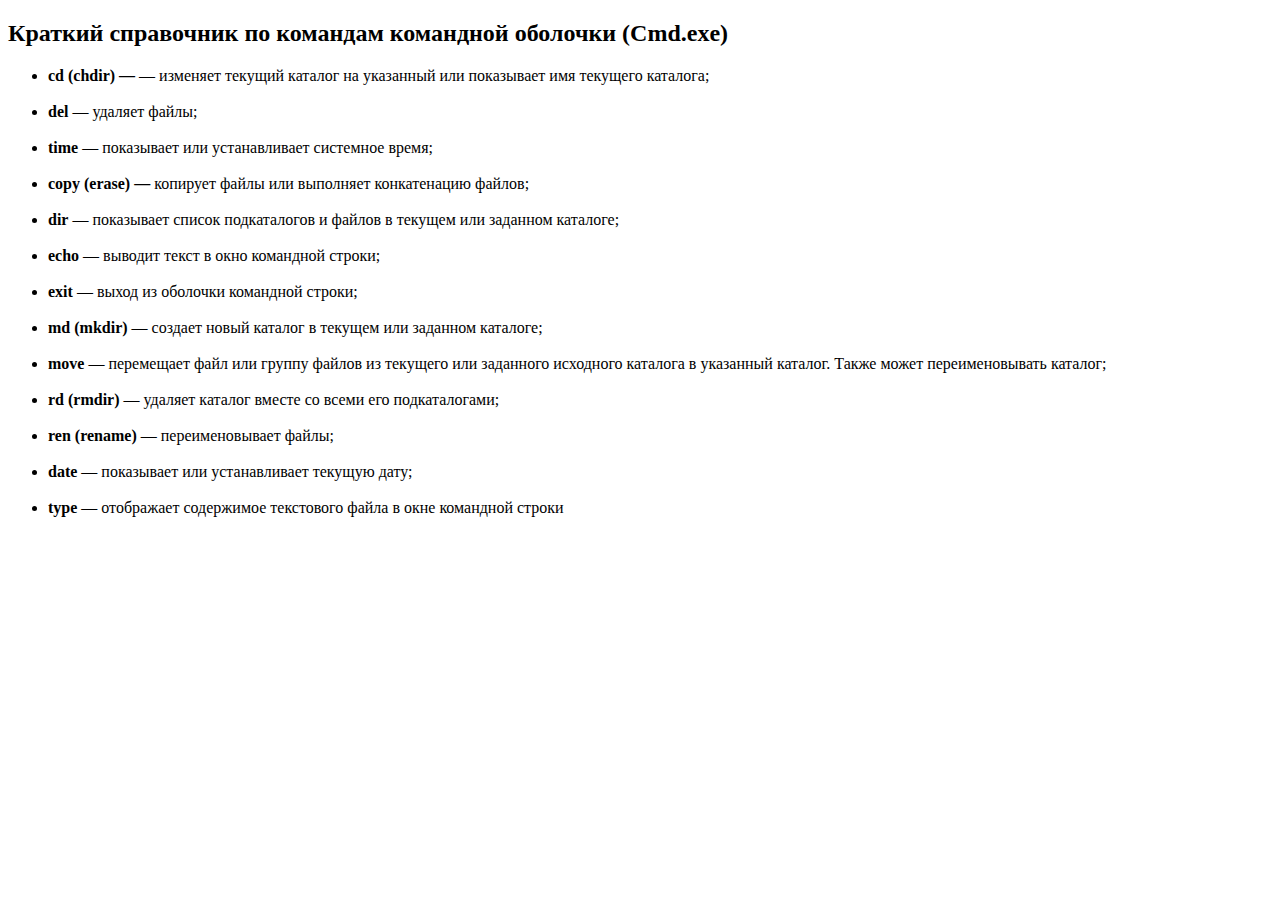
<file: html/cmd.html>
<!DOCTYPE html>
<html lang="en">

<head>
    <meta charset="UTF-8">
    <title>Командная строка Windows</title>
    <style>
        strong {
            font-weight: bold;
        }
    </style>
</head>

<body>
    <h2>Краткий справочник по командам командной оболочки (Cmd.exe)</h2>
    <ul style="text-align: justify;">
        <li><strong>cd (chdir) —</strong> — изменяет текущий каталог на указанный или показывает имя текущего каталога;
        </li>
        <br>
        <li><strong>del</strong> — удаляет файлы;</li>
        <br>
        <li><strong>time</strong> — показывает или устанавливает системное время;</li>
        <br>
        <li><strong>copy (erase) —</strong> копирует файлы или выполняет конкатенацию файлов;</li>
        <br>
        <li><strong>dir</strong> — показывает список подкаталогов и файлов в текущем или заданном каталоге;</li>
        <br>
        <li><strong>echo</strong> — выводит текст в окно командной строки;</li>
        <br>
        <li><strong>exit</strong> — выход из оболочки командной строки;</li>
        <br>
        <li><strong>md (mkdir)</strong> — создает новый каталог в текущем или заданном каталоге;</li>
        <br>
        <li><strong>move</strong> — перемещает файл или группу файлов из текущего или заданного исходного каталога в
            указанный каталог. Также может переименовывать каталог;
        </li>
        <br>
        <li><strong>rd (rmdir)</strong> — удаляет каталог вместе со всеми его подкаталогами;</li>
        <br>
        <li><strong>ren (rename)</strong> — переименовывает файлы;</li>
        <br>
        <li><strong>date</strong> — показывает или устанавливает текущую дату;</li>
        <br>
        <li><strong>type</strong> — отображает содержимое текстового файла в окне командной строки </li>
    </ul>
</body>

</html>
</file>
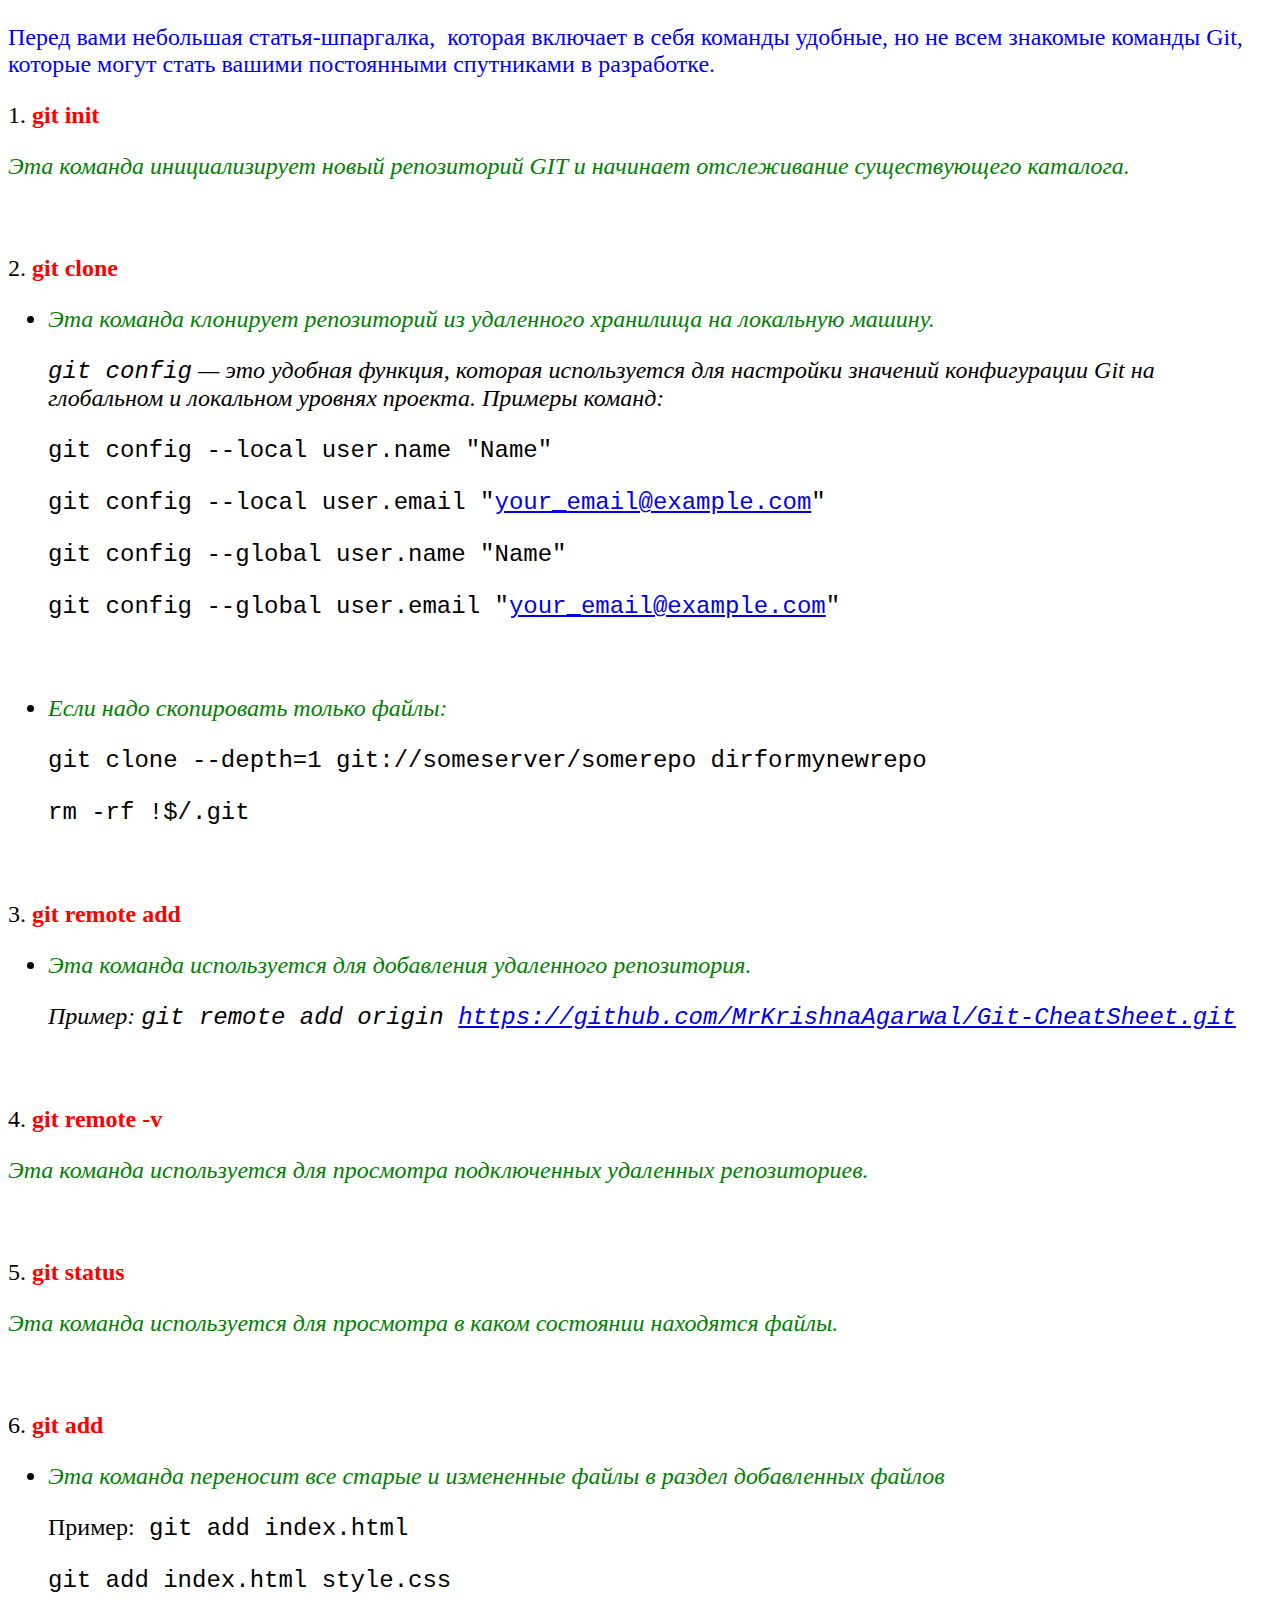
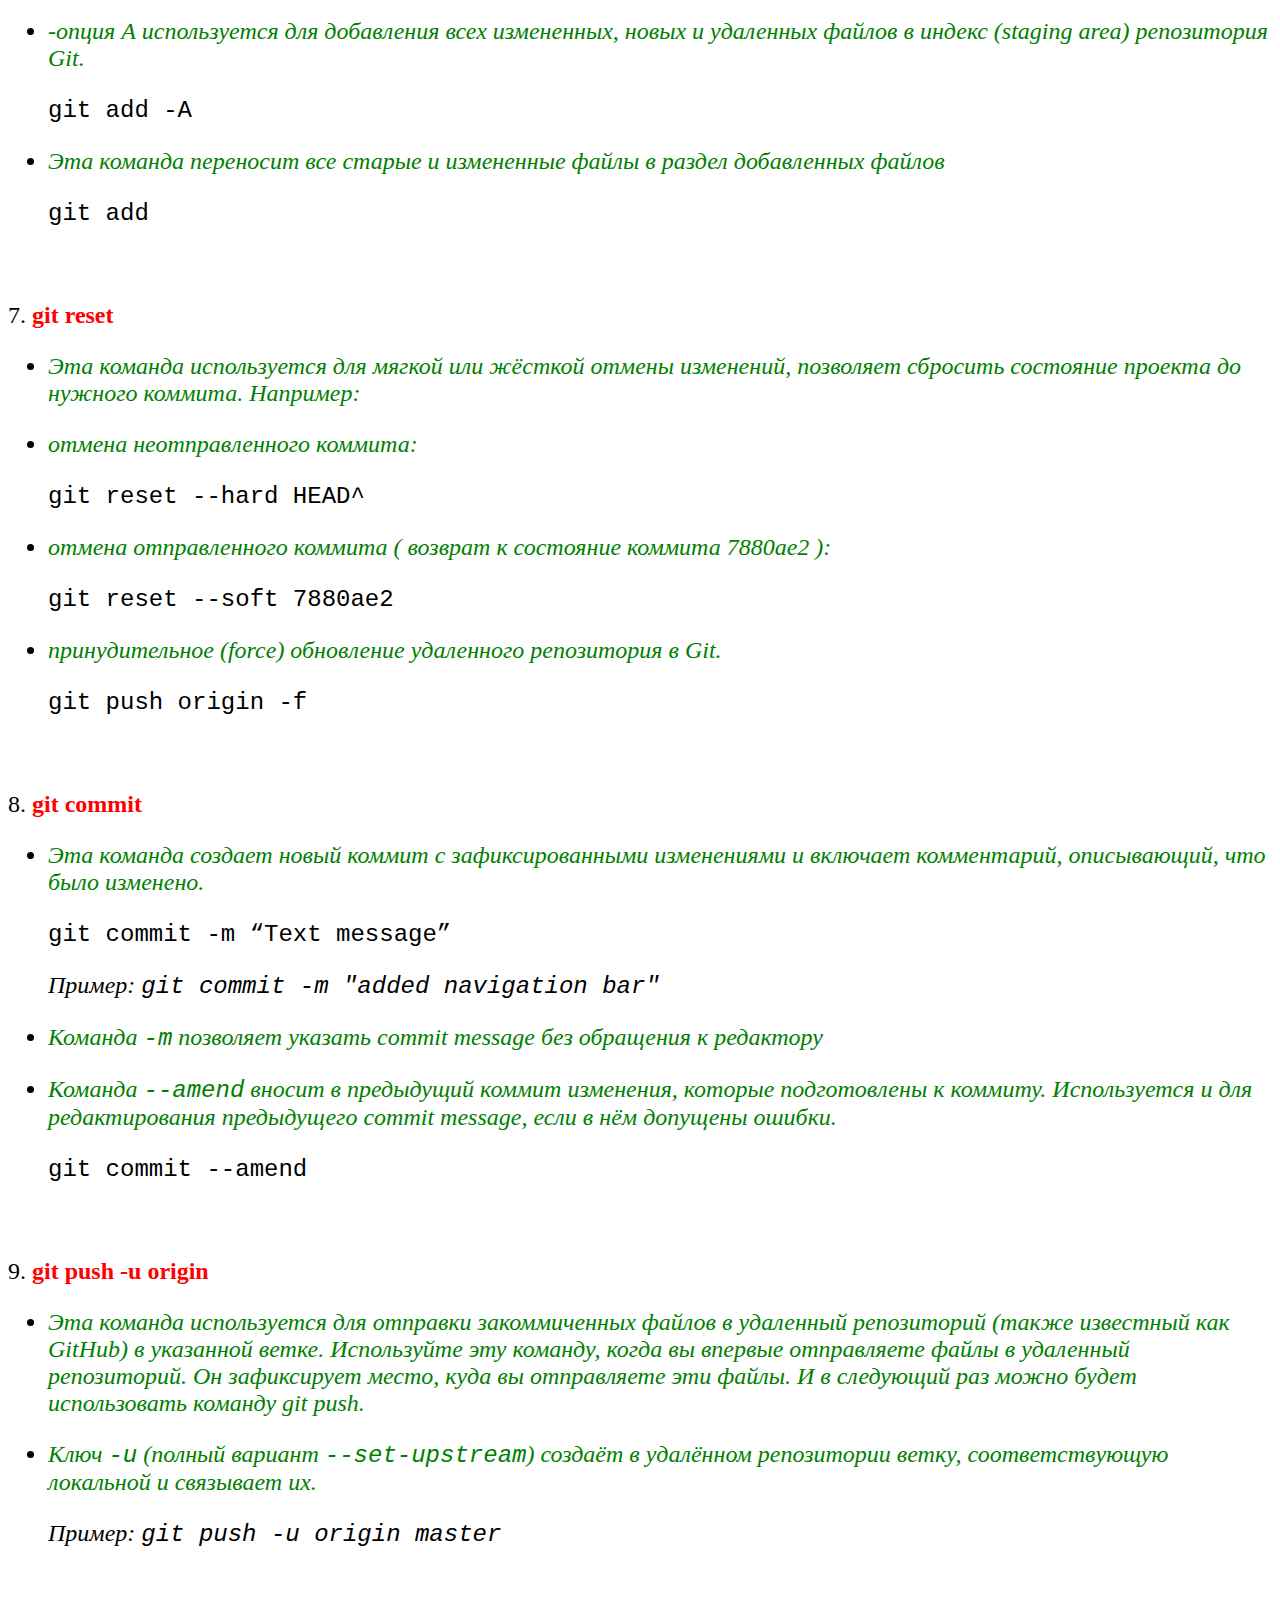
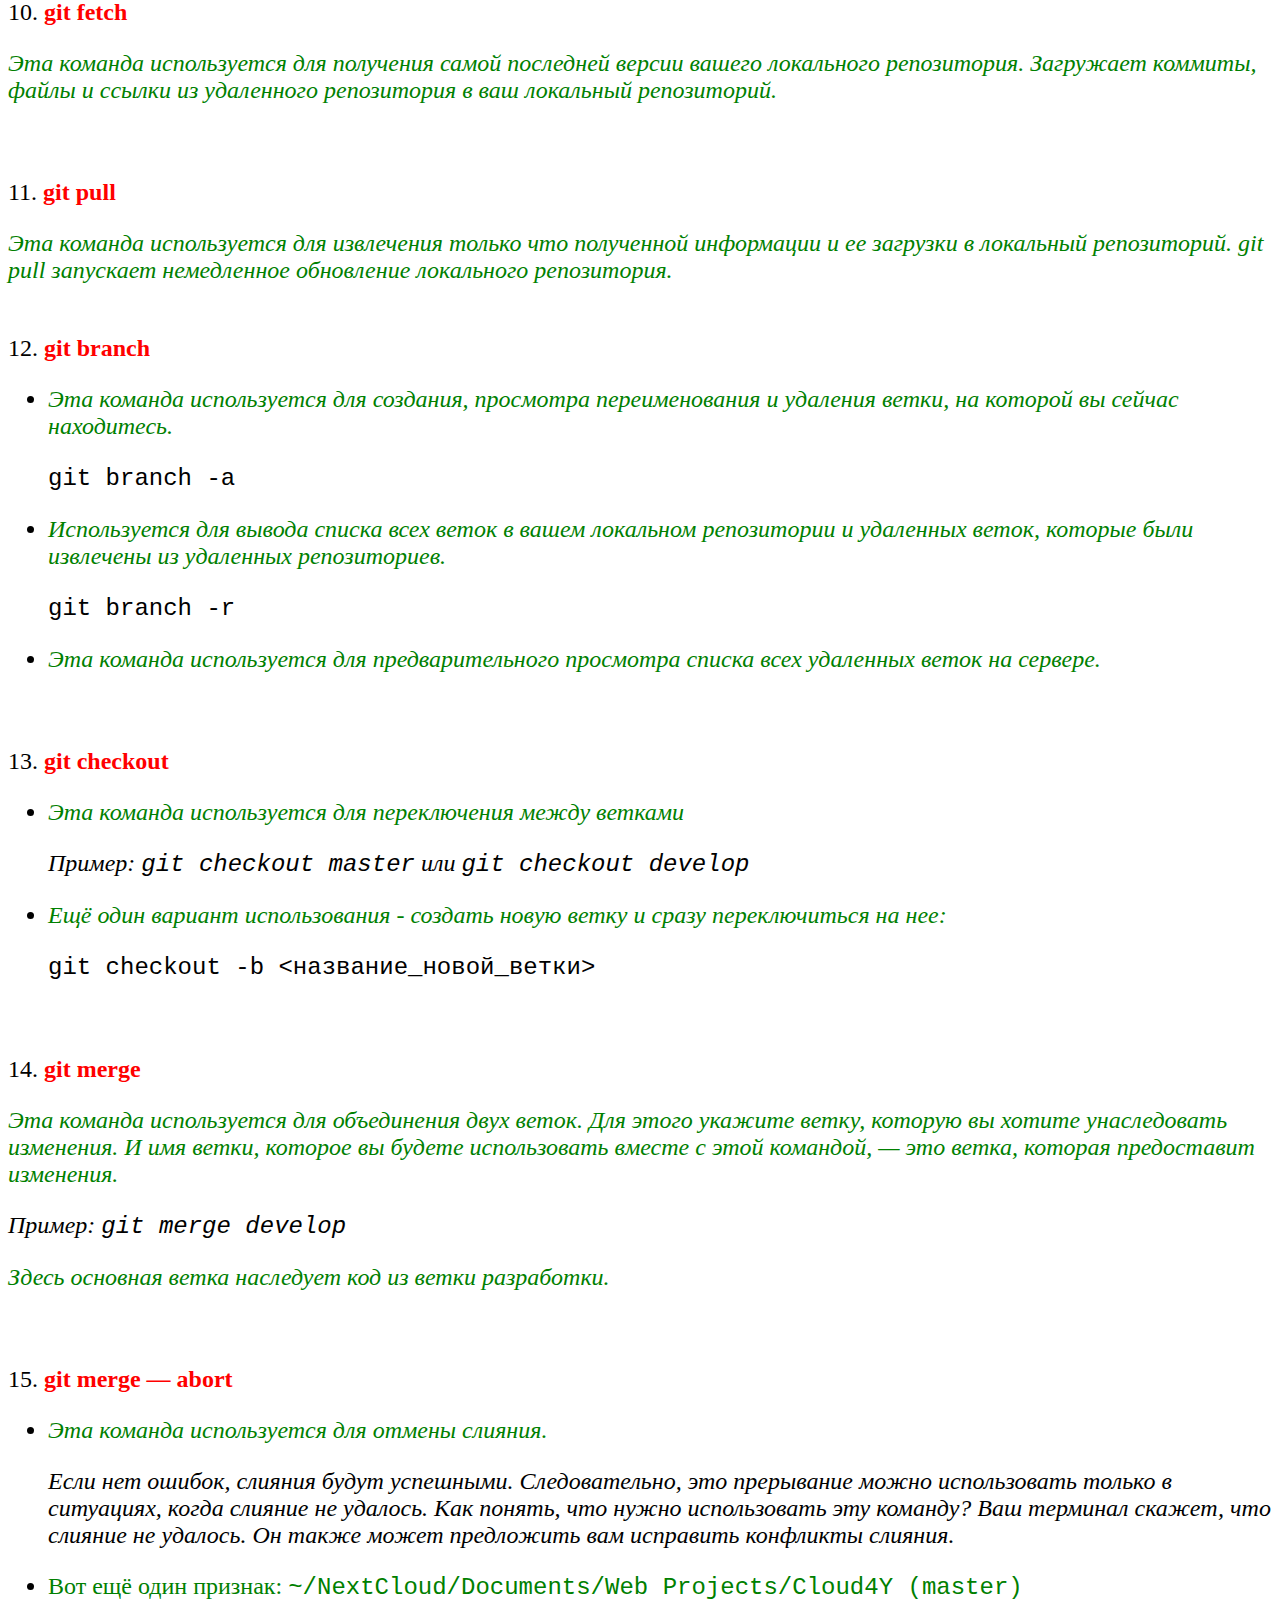
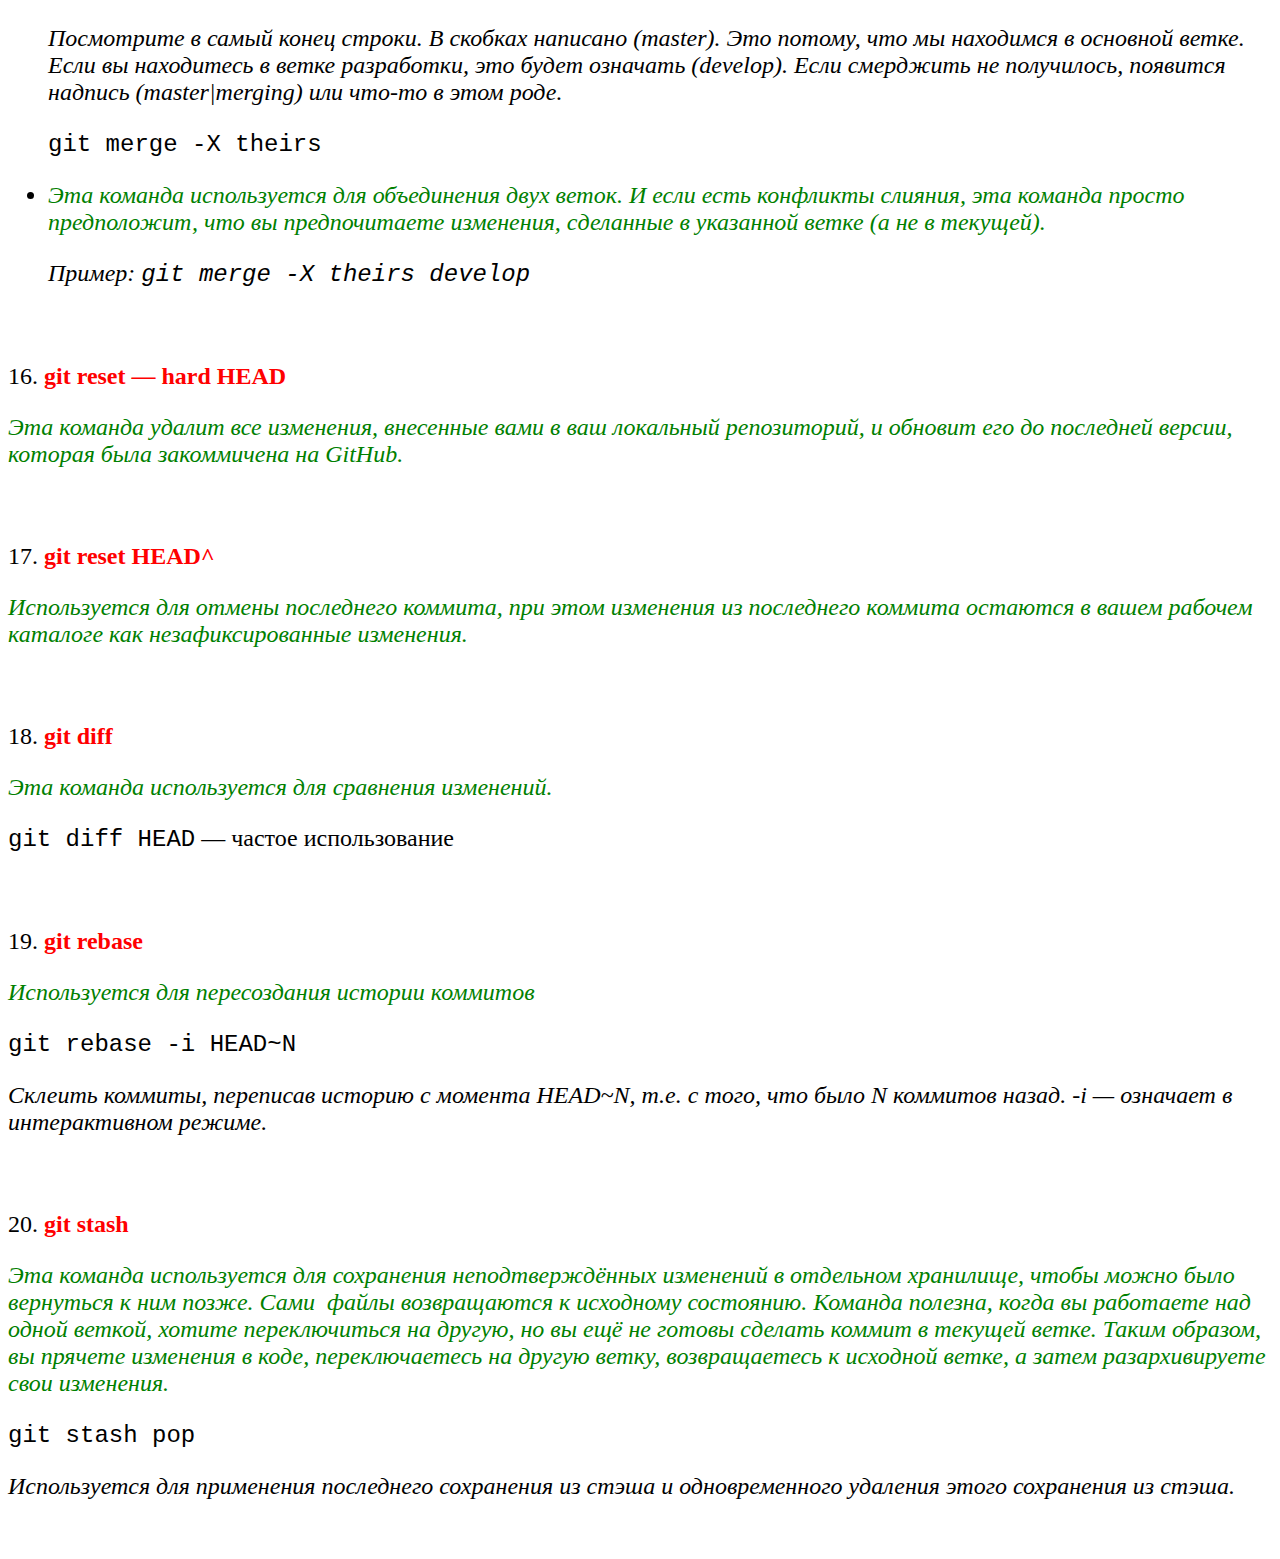
<file: html/git.html>
<!DOCTYPE html>
<html lang="en">

<head>
    <meta charset="UTF-8">
    <title>Основы Git</title>
    <link rel="stylesheet" href="css/git.css">
</head>

<body>
    <article id="news-body" itemprop="articleBody">

        <p class="blue">
            Перед вами небольшая статья-шпаргалка,&nbsp; которая включает в себя команды удобные, но не всем знакомые
            команды Git, которые могут стать вашими постоянными спутниками в разработке.
        </p>
        <p>
            1. <b class="red">git init</b>
        </p>
        <p class="italic green">
            Эта команда инициализирует новый репозиторий GIT и начинает отслеживание существующего каталога.
        </p>
        <p>
            <br>
        </p>
        <p>
            2. <b class="red">git clone</b>
        </p>
        <ul>
            <li>
                <p class="italic green">
                    Эта команда клонирует репозиторий из удаленного хранилища на локальную машину.&nbsp;
                </p>
            </li>

            <p class="italic">
                <code> git config</code> — это удобная функция, которая используется для настройки значений
                конфигурации Git на
                глобальном и локальном уровнях проекта. Примеры команд:
            </p>


            <p>
                <code> git config --local user.name "Name"</code>
            </p>

            <p>
                <code>git config --local user.email "<a href="mailto:your_email@example.com">your_email@example.com</a>"</code>
            </p>

            <p>
                <code>git config --global user.name "Name"</code>
            </p>

            <p>
                <code>git config --global user.email "<a href="mailto:your_email@example.com">your_email@example.com</a>"</code>
            </p>


            <br>

            <li>
                <p class="italic green">
                    Если надо скопировать только файлы:
                </p>
            </li>

            <p>
                <code> git clone --depth=1 git://someserver/somerepo dirformynewrepo </code>
            </p>

            <p>
                <code>
            rm -rf !$/.git</code>
            </p>

        </ul>
        <p>
            <br>
        </p>
        <p>
            3. <b class="red">git remote add</b>
        </p>
        <ul>
            <li>
                <p class="italic green">Эта команда используется для добавления удаленного репозитория.
                </p>
            </li>


            <p class="italic">
                Пример:
                <code>git remote add origin <a
            href="https://github.com/MrKrishnaAgarwal/Git-CheatSheet.git?roistat_visit=2927050">https://github.com/MrKrishnaAgarwal/Git-CheatSheet.git</a></code>
            </p>

        </ul>
        <br>
        <p>
            4. <b class="red">git remote -v</b>
        </p>
        <p class="italic green">
            Эта команда используется для просмотра подключенных удаленных репозиториев.
        </p>
        <br>
        <p>
            5. <b class="red">git status</b>
        </p>
        <p class="italic green">
            Эта команда используется для просмотра в каком состоянии находятся файлы.
        </p>
        <br>
        <p>
            6. <b class="red">git add </b>
        </p>
        <ul>
            <li>
                <p class="italic green">
                    Эта команда переносит все старые и измененные файлы в раздел добавленных файлов
                </p>
            </li>

            <p>
                Пример:<code> git add index.html</code>
            </p>

            <p>
                <code>git add index.html style.css </code>
            </p>




            <li>
                <p class="italic green">
                    -опция А используется для добавления всех измененных, новых и удаленных файлов в индекс (staging
                    area)
                    репозитория Git.
                </p>
            </li>
            <p>
                <code> git add -A</code>
            </p>
            <li>
                <p class="italic green">
                    Эта команда переносит все старые и измененные файлы в раздел добавленных файлов
                </p>
            </li>
            <p>
                <code>git add</code>
            </p>


        </ul>

        <br>
        <p>
            7.<b class="red"> git reset</b>
        </p>
        <ul>
            <li>
                <p class="italic green">
                    Эта команда используется для мягкой или жёсткой отмены изменений, позволяет сбросить состояние
                    проекта
                    до
                    нужного коммита. Например:&nbsp;
                </p>
            </li>
            <li>
                <p class="italic green">
                    отмена неотправленного коммита:</p>
            </li>
            <p><code>git reset --hard HEAD^</code>
            </p>
            </p>

            <li>
                <p class="italic green">
                    отмена отправленного коммита ( возврат к состояние коммита 7880ae2 ):
                </p>
            </li>
            <p>
                <code>git reset --soft 7880ae2 </code>
            </p>
            <li>
                <p class="italic green">принудительное (force) обновление удаленного репозитория в Git.</p>
            </li>
            <p>
                <code>git push origin -f</code>
            </p>
        </ul>
        <p>
            <br>
        </p>
        <p>
            8. <b class="red">git commit</b>
        </p>
        <ul>
            <li>
                <p class="italic green">
                    Эта команда создает новый коммит с зафиксированными изменениями и включает комментарий,
                    описывающий,
                    что
                    было изменено.
                </p>
            </li>
            <p>
                <code> git commit -m “Text message”</code>
            </p>
            <p class="italic">
                Пример: <code>git commit -m "added navigation bar"</code>
            </p>
            <li>
                <p class="italic green">
                    Команда <code>-m</code> позволяет указать commit message без обращения к редактору
                </p>
            </li>
            <li>
                <p class="italic green">
                    Команда <code>--amend</code> вносит в предыдущий коммит изменения, которые подготовлены к
                    коммиту.
                    Используется
                    и для редактирования предыдущего commit message, если в нём допущены ошибки.
                </p>
            </li>
            <p>
                <code> git commit --amend</code>
            </p>
        </ul>

        <br>
        <p>
            9. <b class="red">git push -u origin</b>
        </p>
        <ul>
            <li>
                <p class="italic green">
                    Эта команда используется для отправки закоммиченных файлов в удаленный репозиторий (также известный
                    как
                    GitHub)
                    в указанной ветке. Используйте эту команду, когда вы впервые отправляете файлы в удаленный
                    репозиторий.
                    Он
                    зафиксирует место, куда вы отправляете эти файлы. И в следующий раз можно будет использовать команду
                    git
                    push.
                </p>
            </li>
            <li>
                <p class="italic green">
                    Ключ <code>-u</code> (полный вариант <code>--set-upstream</code>) создаёт в удалённом репозитории
                    ветку,
                    соответствующую локальной и связывает их.
                </p>
            </li>

            <p class="italic">
                Пример: <code>git push -u origin master</code>
            </p>
        </ul>
        <p> <br>
            10. <b class="red">git fetch&nbsp;</b>
        </p>
        <p class="italic green">
            Эта команда используется для получения самой последней версии вашего локального репозитория. Загружает
            коммиты,
            файлы и ссылки из удаленного репозитория в ваш локальный репозиторий.
        </p>
        <br>
        <p>
            11. <b class="red">git pull&nbsp;</b>
        </p>
        <p class="italic green">
            Эта команда используется для извлечения только что полученной информации и ее загрузки в локальный
            репозиторий.
            git pull запускает немедленное обновление локального репозитория.
        </p>
        <p> <br>
            12. <b class="red">git branch&nbsp;</b>
        <ul>
            <li>
                <p class="italic green">
                    Эта команда используется для создания, просмотра переименования и удаления ветки, на которой вы
                    сейчас находитесь.&nbsp;
                </p>
            </li>
            <p>
                <code>git branch -a</code>
            </p>
            <li>
                <p class="italic green">
                    Используется для вывода списка всех веток в вашем локальном репозитории и удаленных веток, которые
                    были
                    извлечены из удаленных репозиториев.
                </p>
            </li>
            <p>
                <code> git branch -r</code>
            </p>
            <li>
                <p class="italic green">
                    Эта команда используется для предварительного просмотра списка всех удаленных веток на сервере.
                </p>
            </li>
        </ul>
        <br>
        <p>
            13. <b class="red">git checkout&nbsp;</b>
        </p>
        <ul>
            <li>
                <p class="italic green">
                    Эта команда используется для переключения между ветками
                </p>
            </li>
            <p class="italic">
                Пример: <code>git checkout master</code> или <code>git checkout develop</code>
            </p>

            <li>
                <p class="italic green">
                    Ещё один вариант использования - создать новую ветку и сразу переключиться на нее:
                </p>
            </li>
            <p>
                <code> git checkout -b <название_новой_ветки>
        </code>
            </p>
        </ul>
        <br>
        <p>
            14. <b class="red">git merge&nbsp;</b>
        </p>
        <p class="italic green">
            Эта команда используется для объединения двух веток. Для этого укажите ветку, которую вы хотите
            унаследовать
            изменения. И имя ветки, которое вы будете использовать вместе с этой командой, — это ветка, которая
            предоставит
            изменения.
        </p>
        <p class="italic">
            Пример: <code>git merge develop</code>
        </p>
        <p class="italic green">
            Здесь основная ветка наследует код из ветки разработки.
        </p>
        <br>
        <p>
            15. <b class="red">git merge — abort&nbsp;</b>
        </p>
        <ul>
            <li>
                <p class="italic green">
                    Эта команда используется для отмены слияния.
                </p>
            </li>
            <p class="italic">
                Если нет ошибок, слияния будут успешными. Следовательно, это прерывание можно использовать только в
                ситуациях,
                когда слияние не удалось. Как понять, что нужно использовать эту команду? Ваш терминал скажет, что
                слияние не
                удалось. Он также может предложить вам исправить конфликты слияния.
            </p>
            <li>
                <p class="green">
                    Вот ещё&nbsp;один признак: <code>~/NextCloud/Documents/Web Projects/Cloud4Y (master)</code>
                </p>
            </li>
            <p class="italic">
                Посмотрите в самый конец строки. В скобках написано (master). Это потому, что мы находимся в основной
                ветке.
                Если вы находитесь в ветке разработки, это будет означать (develop). Если смерджить не получилось,
                появится
                надпись (master|merging) или что-то в этом роде.&nbsp;
            </p>
            <p>
                <code>git merge -X theirs</code>
            </p>
            <li>
                <p class="italic green">
                    Эта команда используется для объединения двух веток. И если есть конфликты слияния, эта команда
                    просто
                    предположит, что вы предпочитаете изменения, сделанные в указанной ветке (а не в текущей).
                </p>
            </li>
            <p class="italic">
                Пример: <code>git merge -X theirs develop</code>
            </p>
        </ul>
        <br>
        <p>
            16. <b class="red">git reset — hard HEAD&nbsp</b>
        </p>
        <p class="italic green">
            Эта команда удалит все изменения, внесенные вами в ваш локальный репозиторий, и обновит его до последней
            версии,
            которая была закоммичена на GitHub.
        </p>
        <br>
        <p>
            17. <b class="red">git reset HEAD^&nbsp</b>
        </p>
        <p class="italic green">
            Используется для отмены последнего коммита, при этом изменения из последнего коммита остаются в вашем
            рабочем каталоге как незафиксированные изменения.
        </p>
        <br>
        <p>
            18. <b class="red">git diff&nbsp</b>
        <p class="italic green">
            Эта команда используется для сравнения изменений.
        </p>
        <code> git diff HEAD</code> — частое использование&nbsp;
        </p><br>
        <p>
            19. <b class="red">git rebase&nbsp</b>
        </p>
        <p class="italic green">
            Используется для пересоздания истории коммитов
        </p>
        <p>
            <code>git rebase -i HEAD~N</code>
        </p>
        <p class="italic">
            Склеить коммиты, переписав историю с момента&nbsp;HEAD~N, т.е. с того, что было N коммитов назад. -i —
            означает
            в интерактивном режиме.
        </p>
        <br>
        <p>
            20. <b class="red">git stash&nbsp</b>
        </p>
        <p class="italic green">
            Эта команда используется для сохранения неподтверждённых изменений в отдельном хранилище, чтобы можно
            было
            вернуться к ним позже. Сами &nbsp;файлы возвращаются к исходному состоянию. Команда полезна, когда вы
            работаете
            над одной веткой, хотите переключиться на другую, но вы ещё не готовы сделать коммит в текущей ветке.
            Таким
            образом, вы прячете изменения в коде, переключаетесь на другую ветку, возвращаетесь к исходной ветке, а
            затем
            разархивируете свои изменения.
        </p>
        <p>
            <code> git stash pop</code>
        <p class="italic">
            Используется для применения последнего сохранения из стэша и одновременного удаления этого сохранения из
            стэша.</p>
        </p>
        <br>

    </article>
</body>

</html>
</file>
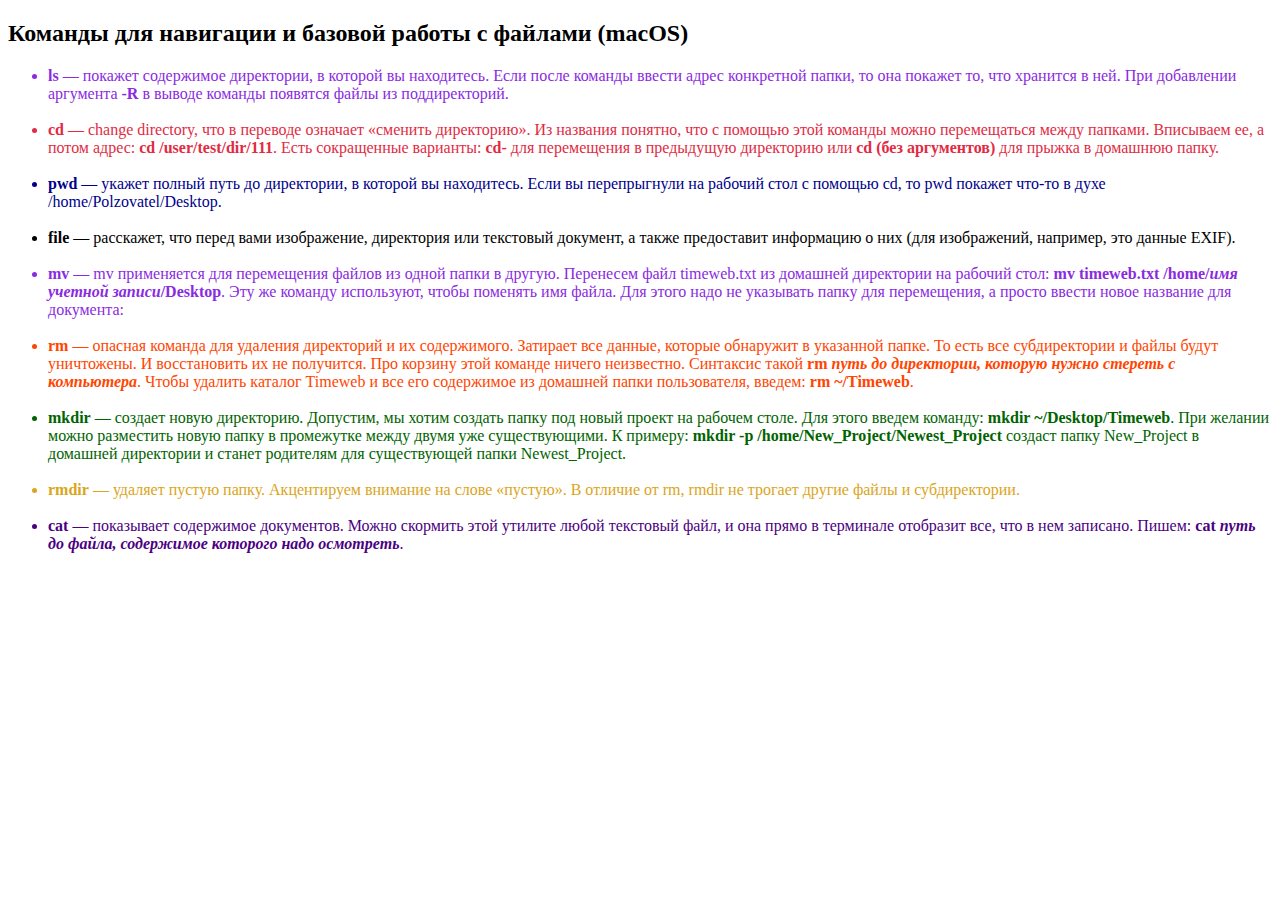
<file: html/macOS.html>
<!DOCTYPE html>
<html lang="en">

<head>
    <meta charset="UTF-8">
    <title>Терминал MacOS</title>
    <style>
        strong {
            font-weight: bold;
        }

    </style>
</head>

<body>
    <h2>Команды для навигации и базовой работы с файлами (macOS)</h2>
    <ul>
        <li style="color:blueviolet;"><strong>ls</strong> — покажет содержимое директории, в которой вы находитесь. Если
            после команды ввести адрес
            конкретной папки, то она покажет то, что хранится в ней. При добавлении аргумента <strong>-R</strong> в
            выводе
            команды появятся файлы из поддиректорий.
        </li>
        <br>
        <li style="color:rgb(226, 43, 67);"><strong>cd</strong> — change directory, что в переводе означает «сменить
            директорию». Из названия понятно, что с
            помощью этой команды можно перемещаться между папками. Вписываем ее, а потом адрес: <strong>cd
                /user/test/dir/111</strong>. Есть сокращенные варианты: <strong>cd-</strong> для перемещения в
            предыдущую
            директорию или <strong>cd (без аргументов)</strong> для прыжка в домашнюю папку.
        </li>
        <br>
        <li style="color:darkblue;"><strong>pwd</strong> — укажет полный путь до директории, в которой вы находитесь.
            Если вы перепрыгнули на
            рабочий стол с помощью cd, то pwd покажет что-то в духе /home/Polzovatel/Desktop.
        </li>
        <br>
        <li style="color:black;"><strong>file</strong> — расскажет, что перед вами изображение, директория или текстовый
            документ, а также
            предоставит информацию о них (для изображений, например, это данные EXIF).
        </li>
        <br>
        <li style="color:blueviolet;"><strong>mv</strong> — mv применяется для перемещения файлов из одной папки в
            другую. Перенесем файл timeweb.txt
            из домашней директории на рабочий стол: <strong>mv timeweb.txt /home/<em>имя учетной
                    записи</em>/Desktop</strong>. Эту же команду используют, чтобы поменять имя файла. Для этого надо не
            указывать папку для перемещения, а просто ввести новое название для документа:
        </li>
        <br>
        <li style="color:orangered;"><strong>rm</strong> — опасная команда для удаления директорий и их содержимого.
            Затирает все данные, которые
            обнаружит в указанной папке. То есть все субдиректории и файлы будут уничтожены. И восстановить их не
            получится.
            Про корзину этой команде ничего неизвестно. Синтаксис такой <strong>rm <em>путь до директории, которую нужно
                    стереть с компьютера</em></strong>. Чтобы удалить каталог&nbsp;Timeweb и все его содержимое из
            домашней
            папки пользователя, введем: <strong>rm ~/Timeweb</strong>.
        </li>
        <br>
        <li style="color:darkgreen;"><strong>mkdir</strong> — создает новую директорию. Допустим, мы хотим создать папку
            под новый проект на рабочем
            столе. Для этого введем команду: <strong>mkdir ~/Desktop/Timeweb</strong>. При желании можно разместить
            новую
            папку в промежутке между двумя уже существующими. К примеру: <strong>mkdir -p
                /home/New_Project/Newest_Project</strong> создаст папку New_Project в домашней директории и станет
            родителям
            для существующей папки Newest_Project.
        </li>
        <br>
        <li style="color:goldenrod;"><strong>rmdir</strong> — удаляет пустую папку. Акцентируем внимание на слове
            «пустую». В отличие от rm, rmdir не
            трогает другие файлы и субдиректории.
        </li>
        <br>
        <li style="color:indigo;"><strong>cat</strong> — показывает содержимое документов. Можно скормить этой утилите
            любой текстовый файл, и она
            прямо в терминале отобразит все, что в нем записано. Пишем: <strong>cat <em>путь до файла, содержимое
                    которого
                    надо осмотреть</em></strong>.
        </li>
    </ul>
</body>

</html>
</file>
<file: html/css/git.css>
body {
    font-size: 24px;
}

.green {
    color: green;
}

.red {
    color: red;
}

.blue {
    color: blue;
}

li.green {
    color: green;
}

li.red {
    color: red;
}

li.blue {
    color: blue;
}

ul ol li.red {
    color: red;
}

ul li.green {
    color: green;
}

ol li.blue {
    color: blue;
}

p.italic {
    font-style: italic;
}

p.bold {
    font-weight: bold;
}
</file>
